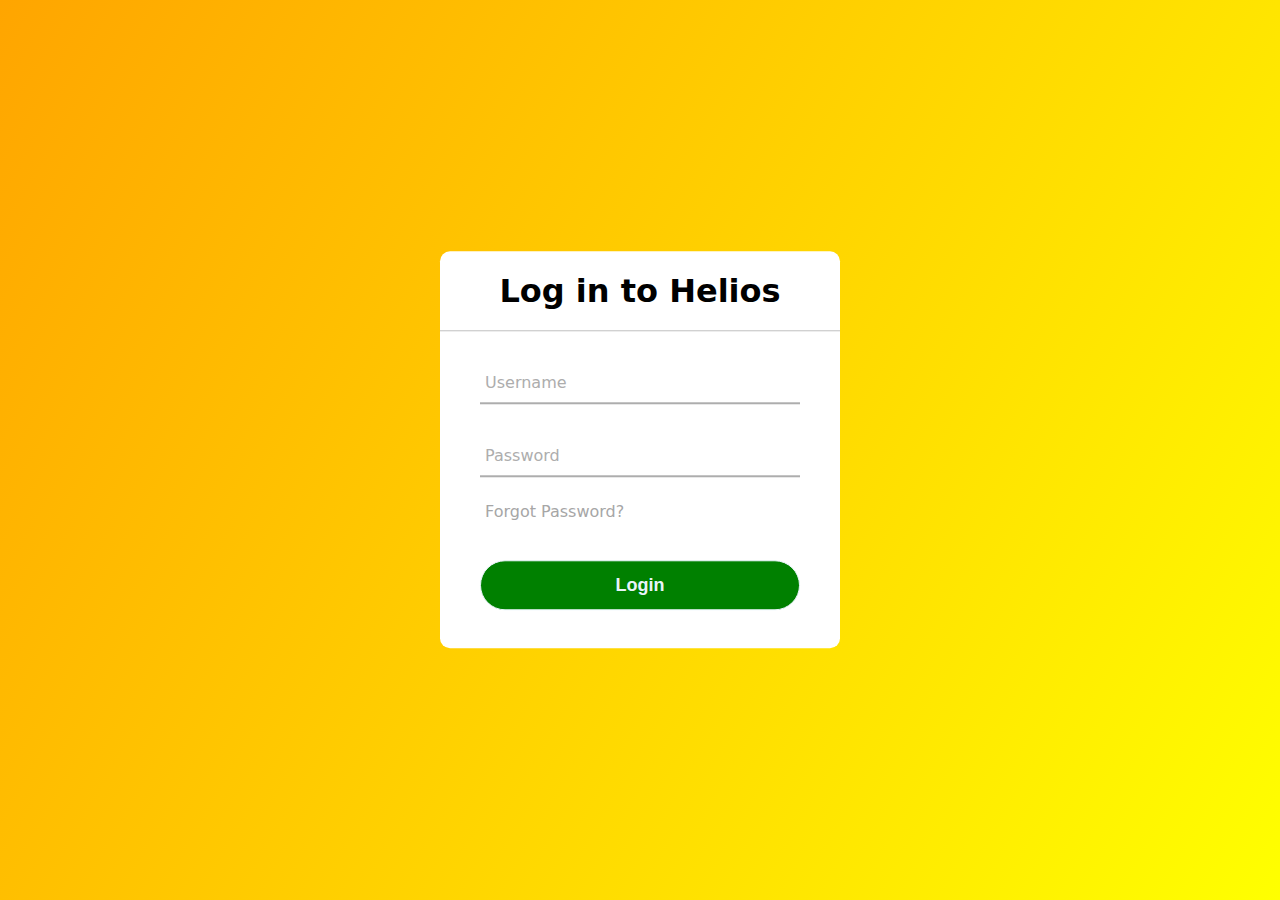
<file: data/HTML/loginPage.html>
<!DOCTYPE html>
<html>
    <head>
        <meta charset="utf-8">

        <title>Login to Helios Inventory</title>
        <link rel="icon" href="/image/Transparen_Logo.png" type="image/x-icon">
        <link rel="stylesheet" href="/data/CSS/login.css">
    </head>

    <body>
        <div class="loginBox">
            <h1>Log in to Helios</h1>
            <form method="post">
                <div class="txtfield">
                    <input type="text" required>
                    <span></span>
                    <label>Username</label>
                </div>
                <div class="txtfield">
                    <input type="password" required>
                    <span></span>
                    <label>Password</label>
                </div>
                <div class="pass">Forgot Password?</div>
                <br>
                <input type="submit" value="Login">
                <br><br><br>
            </form>
        </div>


    </body>
</html>
</file>
<file: data/CSS/login.css>
body {
    margin: 0;
    padding: 0;
    font-family: system-ui, -apple-system, BlinkMacSystemFont, 'Segoe UI', Roboto, Oxygen, Ubuntu, Cantarell, 'Open Sans', 'Helvetica Neue', sans-serif;
    background: linear-gradient(120deg, orange, yellow);
    height: 100vh;
    overflow: hidden;
}

.loginBox {
    position: absolute;
    top: 50%;
    left: 50%;
    transform: translate(-50%, -50%);
    width: 400px;
    background: white;
    border-radius: 10px;
}

.loginBox h1 {
    text-align: center;
    padding: 0  0 20px 0;
    border-bottom: 1px solid silver;
}

.loginBox form {
    padding: 0 40px;
    box-sizing: border-box;
}

form .txtfield {
    position: relative;
    border-bottom: 2px solid #adadad;
    margin: 30px 0;
}

.txtfield input {
    width: 100%;
    padding: 0.5px;
    height: 40px;
    font-size: 16px;
    border: none;
    background: none;
    outline: none;
}

.txtfield label {
    position: absolute;
    top: 50%;
    left: 5px;
    color: #adadad;
    transform: translateY(-50%);
    font-size: 16px;
    pointer-events: none;
    transition: .5s;
}

.txtfield span::before {
    content: '';
    position: absolute;
    top: 40px;
    left: 0;
    width: 0%;
    height: 2px;
    background: #2691d9;
    transition: .5s;
}

.txtfield input:focus ~ label, .txtfield input:valid ~ label {
    top: -5px;
    color: green;

}

.txtfield input:focus ~ span::before, .txtfield input:valid ~ span::before {
    width: 100%;
}

.pass {
    margin: -5px 0 20px 5px;
    color: #a6a6a6;
    cursor: pointer;
}

.pass:hover {
    text-decoration: underline;
}

input[type="submit"] {
    width: 100%;
    height: 50px;
    border: 1px solid;
    background: green;
    border-radius: 25px;
    font-size: 18px;
    color: #e9f4fb;
    font-weight: 700;
    cursor: pointer;
    outline: none;
}

input[type="submit"]:hover {
    border-color: green;
    transition: .5s;
}

.signupLink {
    margin: 30px 0;
    text-align: center;
    font-size: 16px;
    color: #666;
}

.signupLink a {
    color: #2691d9;
    text-decoration: none;
}

.signupLink a:hover {
    text-decoration: underline;
}
</file>
